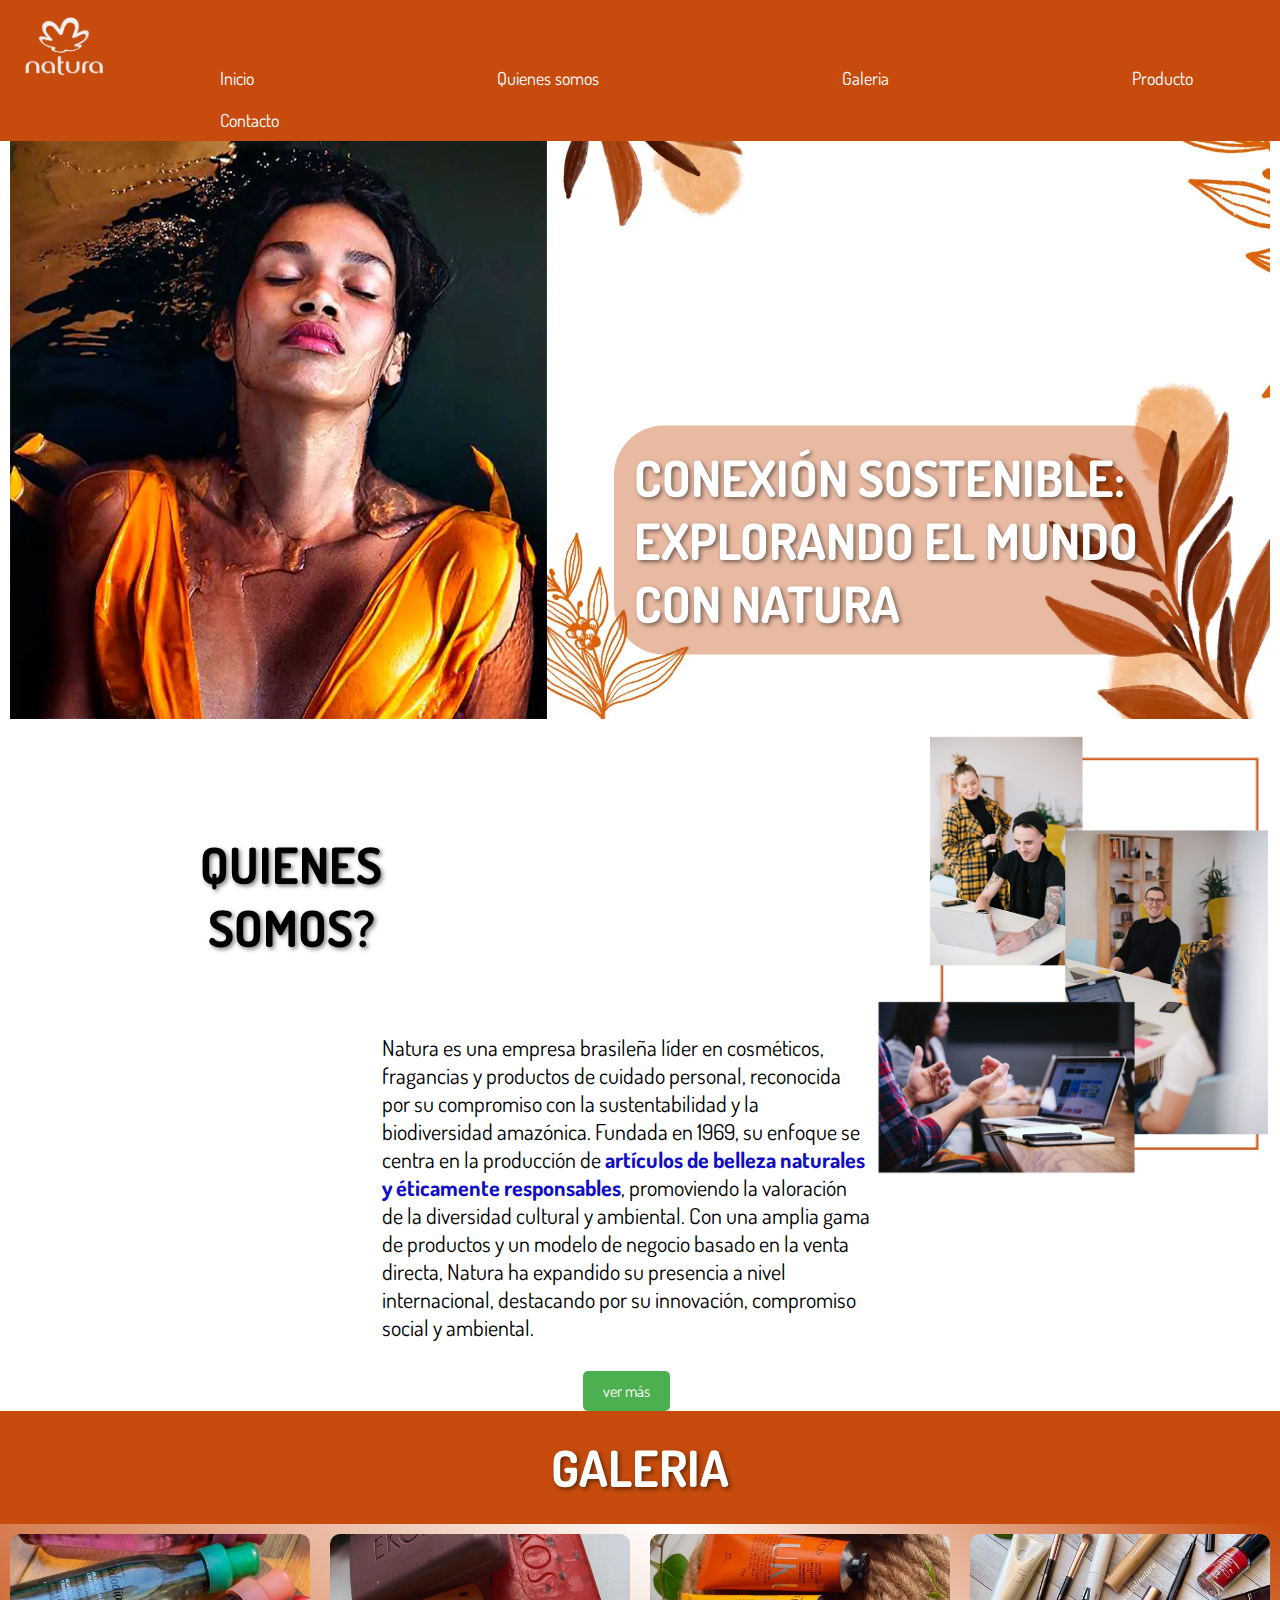
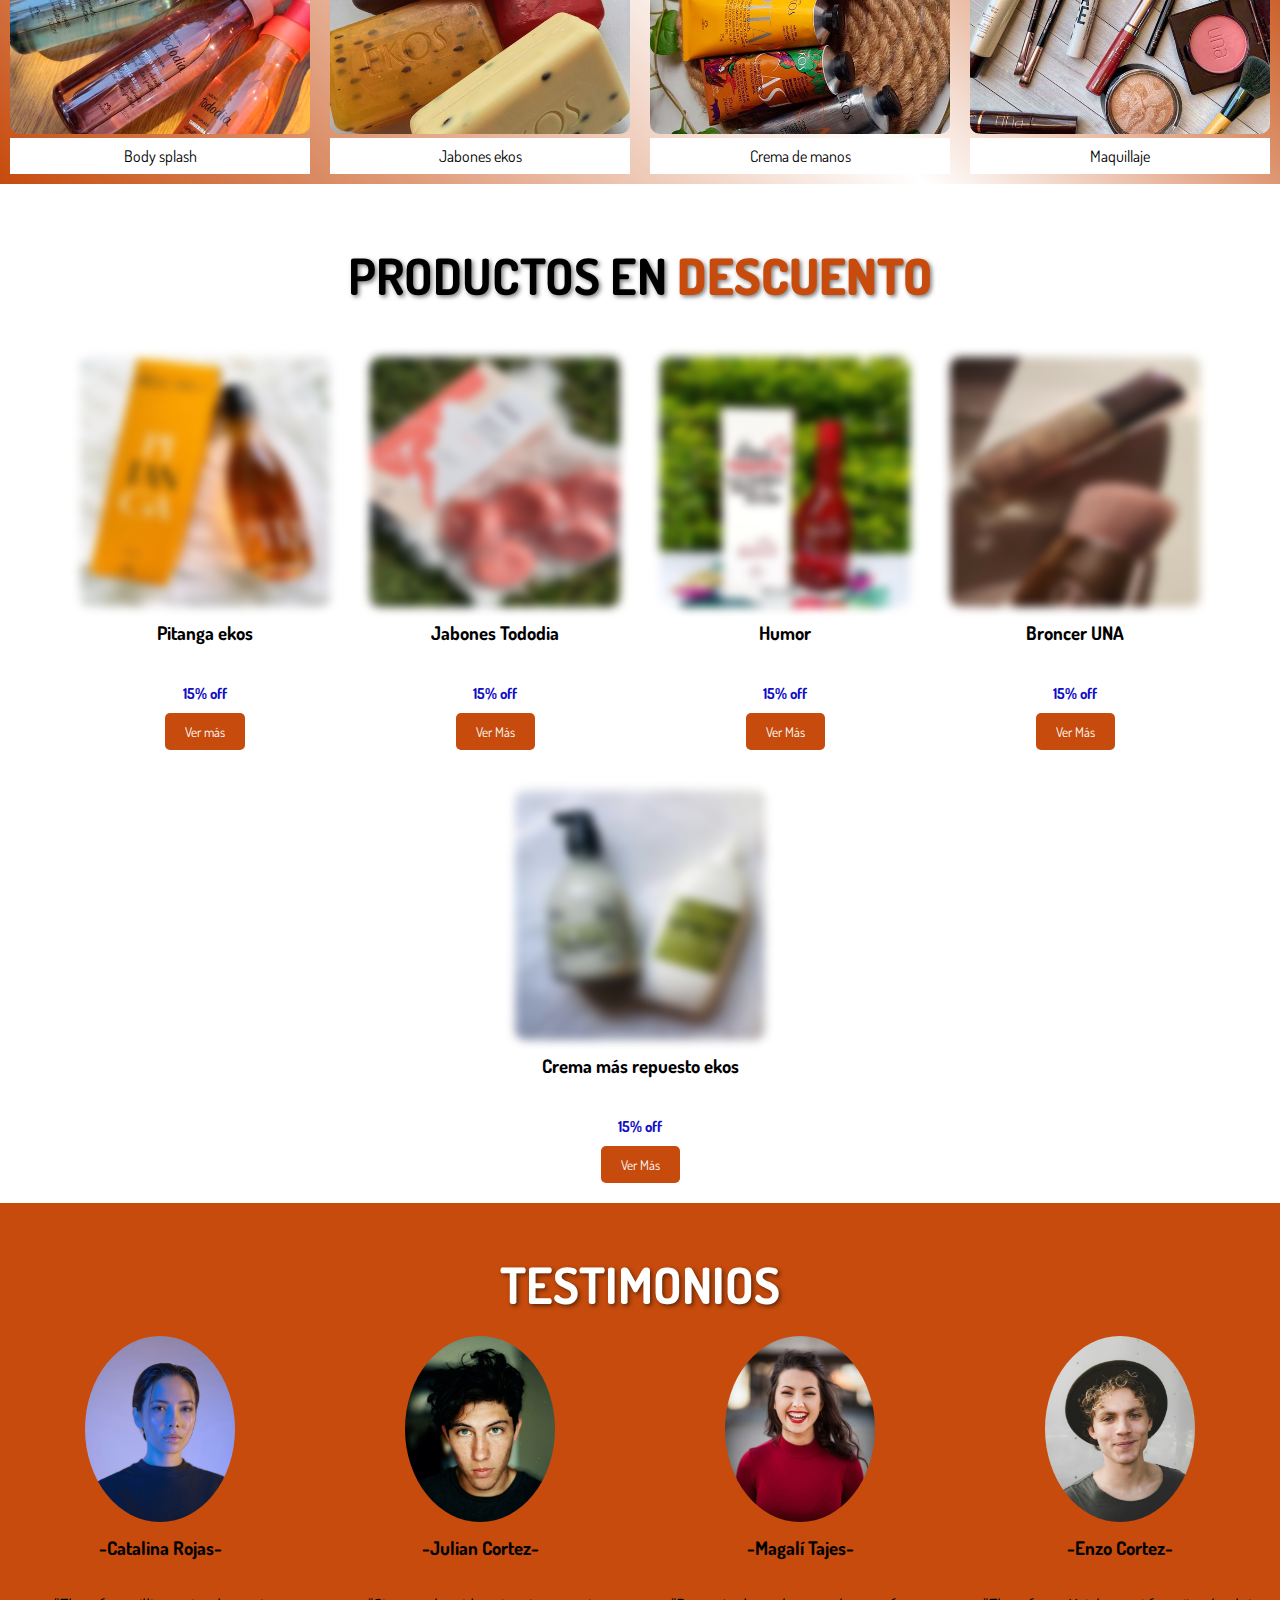
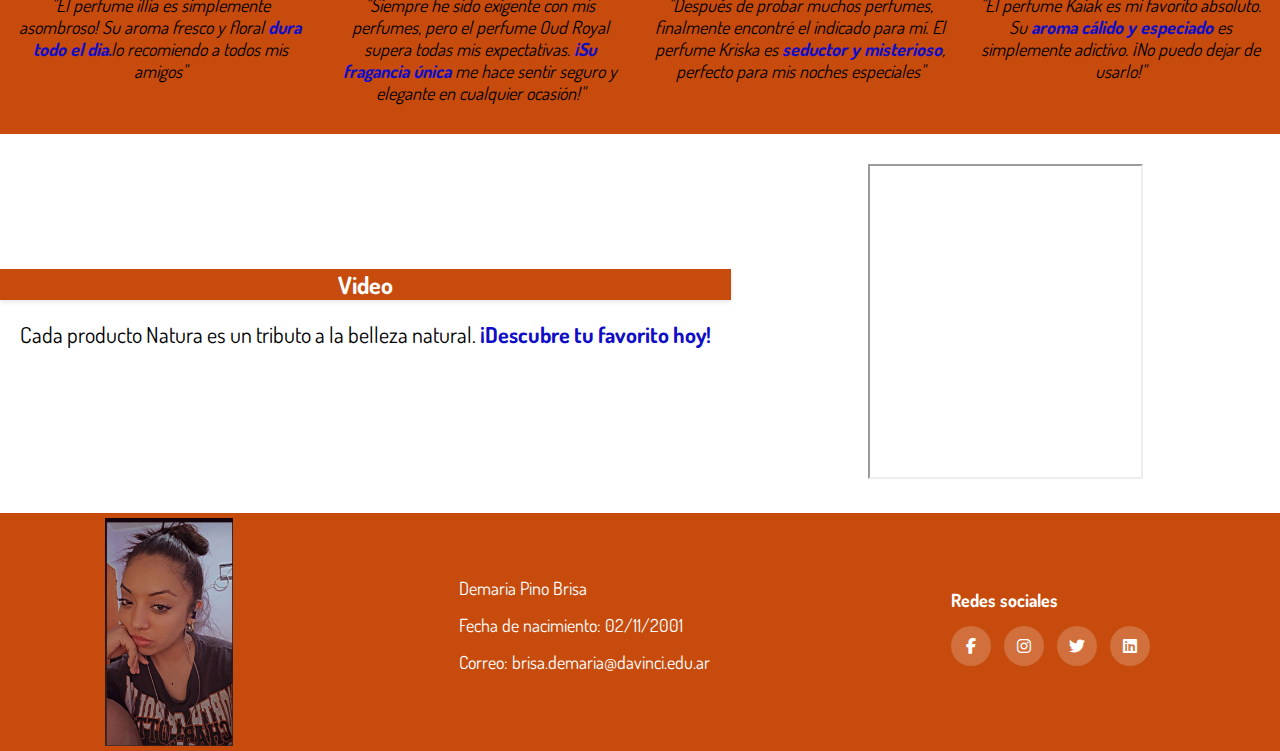
<file: index.html>
<!DOCTYPE html>
<html lang="es">

<head>
    <meta charset="UTF-8">
    <meta name="viewport" content="width=device-width, initial-scale=1.0">
    <link rel="stylesheet" href="https://cdnjs.cloudflare.com/ajax/libs/font-awesome/6.5.1/css/all.min.css">
    <link rel="stylesheet" href="css/style.css">
    <link rel="icon" href="img/favicon.png" type="image/x-icon">
    <title>Parcial 2</title>

</head>

<body>
    <div class="barra-navegacion">
        <div class="navbar">
            <img src="img/logo1.webp" alt="logo natura" class="logo">
            <nav>
                <ul>
                    <li><a href="index.html" target="_self">Inicio</a></li>
                    <li><a href="conocenos.html" target="_self">Quienes somos</a></li>
                    <li><a href="galeria.html" target="_self">Galeria</a></li>
                    <li><a href="productos.html" target="_self">Producto</a></li>
                    <li><a href="contactanos.html" target="_self">Contacto</a></li>
                </ul>
            </nav>
        </div>
    </div>

    <!--BANNER-->
    <header>
        <h1>conexión sostenible: explorando el mundo con natura</h1>
        <img src="img/banner.webp" alt="imagen de portada">
    </header>
    <main>
        <section class="conocenos">
            <div class="contenedor1">
                <h2 class="titulo-uno">quienes somos?</h2>
                <div class="boton2">
                    <p>Natura es una empresa brasileña líder en cosméticos, fragancias y productos de cuidado personal,
                        reconocida por su compromiso con la sustentabilidad y la biodiversidad amazónica. Fundada en
                        1969,
                        su enfoque se centra en la producción de <strong> artículos de belleza naturales y éticamente
                            responsables</strong>,
                        promoviendo la valoración de la diversidad cultural y ambiental. Con una amplia gama de
                        productos y
                        un modelo de negocio basado en la venta directa, Natura ha expandido su presencia a nivel
                        internacional, destacando por su innovación, compromiso social y ambiental.</p>
                    <a href="#" class="nosotros">ver más</a>
                </div>

                <img src="img/nosotros.jpg" alt="imagen del equipo de trabajo">
            </div>
        </section>
        <section>
            <h2 class="titulo-dos">galeria</h2>
            <div class="gallery">
                <div class="gallery-item">
                    <img src="img/bodysplash.jpg" alt="Imagen de body splash">
                    <div class="descripcion">Body splash</div>
                </div>
                <div class="gallery-item">
                    <img src="img/jabonesekos.jpg" alt="Imagen de jabones de natura">
                    <div class="descripcion">Jabones ekos</div>
                </div>
                <div class="gallery-item">
                    <img src="img/cremamanos.jpg" alt="Imagen de crema de manos natura">
                    <div class="descripcion">Crema de manos</div>
                </div>
                <div class="gallery-item">
                    <img src="img/maquillaje.jpg" alt="Imagen de maquillaje natura">
                    <div class="descripcion">Maquillaje</div>
                </div>
            </div>
        </section>
        <h2 class="titulo-tres">Productos en <strong> Descuento </strong></h2>
        <section class="perfume-section">
            <div class="perfume-item">
                <img src="img/descuento.jpg" alt="Perfume pitanga">
                <h3>Pitanga ekos</h3>
                <p> <strong>15% off</strong> </p>
                <button>Ver más</button>
            </div>
            <div class="perfume-item">
                <img src="img/descuento2.jpg" alt="kit de jabones tododia">
                <h3>Jabones Tododia</h3>
                <p> <strong>15% off</strong> </p>
                <button>Ver Más</button>
            </div>
            <div class="perfume-item">
                <img src="img/descuento3.jpg" alt="perfume humor mujer">
                <h3>Humor</h3>
                <p> <strong>15% off</strong> </p>
                <button>Ver Más</button>
            </div>
            <div class="perfume-item">
                <img src="img/descuento4.jpg" alt="maquillaje natura">
                <h3>Broncer UNA</h3>
                <p> <strong>15% off</strong> </p>
                <button>Ver Más</button>
            </div>
            <div class="perfume-item">
                <img src="img/descuento5.jpg" alt="crema de respuesto">
                <h3>Crema más repuesto ekos</h3>
                <p> <strong>15% off</strong> </p>
                <button>Ver Más</button>
            </div>
        </section>
        <section>
            <h2 class="titulo-cuatro">Testimonios</h2>
            <div class="testimonials-section">
                <div class="testimonial">
                    <img src="img/personaa1.webp" alt="Cliente 1">
                    <h3>-Catalina Rojas-</h3>
                    <p>"El perfume illia es simplemente asombroso! Su aroma fresco y floral <strong>dura todo el
                            dia.</strong>lo recomiendo a todos mis amigos"</p>
                </div>
                <div class="testimonial">
                    <img src="img/personaa2.webp" alt="Cliente 2">
                    <h3>-Julian Cortez-</h3>
                    <p>"Siempre he sido exigente con mis perfumes, pero el perfume Oud Royal supera todas mis
                        expectativas.
                        <strong>¡Su fragancia única</strong> me hace sentir seguro y elegante en cualquier ocasión!"
                    </p>
                </div>
                <div class="testimonial">
                    <img src="img/personaa3.webp" alt="Cliente 2">
                    <h3>-Magalí Tajes-</h3>
                    <p>"Después de probar muchos perfumes, finalmente encontré el indicado para mí. El perfume Kriska es
                        <strong>seductor y misterioso</strong>, perfecto para mis noches especiales"
                    </p>
                </div>
                <div class="testimonial">
                    <img src="img/personaa4.webp" alt="Cliente 2">
                    <h3>-Enzo Cortez-</h3>
                    <p>"El perfume Kaiak es mi favorito absoluto. Su <strong>aroma cálido y especiado</strong> es
                        simplemente adictivo. ¡No puedo dejar de usarlo!"</p>
                </div>
            </div>
        </section>
        <section>
            <div class="container3">
                <div class="texto">
                    <h2>Video</h2>
                    <p>
                        Cada producto Natura es un tributo a la belleza natural. <strong>¡Descubre tu favorito
                            hoy!</strong>
                    </p>
                </div>
                <div class="image">
                    <iframe width="560" height="315" src="https://www.youtube.com/embed/9f7Usujg6ms?si=iVZxcd5g3Tii8jUe"
                        title="YouTube video player"
                        allow="accelerometer; autoplay; clipboard-write; encrypted-media; gyroscope; picture-in-picture; web-share"
                        referrerpolicy="strict-origin-when-cross-origin" allowfullscreen></iframe>
                </div>
            </div>
        </section>
    </main>
    <footer class="footer">
        <div class="container2">
            <div class="footer-row">
                <img class="perfil" src="img/yo1.jpeg" alt="foto propia">
                <div class="footer-links">
                    <ul>
                        <li><a href="#">Demaria Pino Brisa</a></li>
                        <li><a href="#">Fecha de nacimiento: 02/11/2001</a></li>
                        <li><a href="#">Correo: brisa.demaria@davinci.edu.ar</a></li>
                    </ul>
                </div>

                <div class="footer-links">
                    <h3>Redes sociales</h3>
                    <div class="redes-sociales">
                        <a href="#"><i class="fab fa-facebook-f"></i></a>
                        <a href="#"><i class="fab fa-instagram"></i></a>
                        <a href="#"><i class="fab fa-twitter"></i></a>
                        <a href="#"><i class="fab fa-linkedin"></i></a>
                    </div>
                </div>
            </div>
        </div>
    </footer>
</body>

</html>
</file>
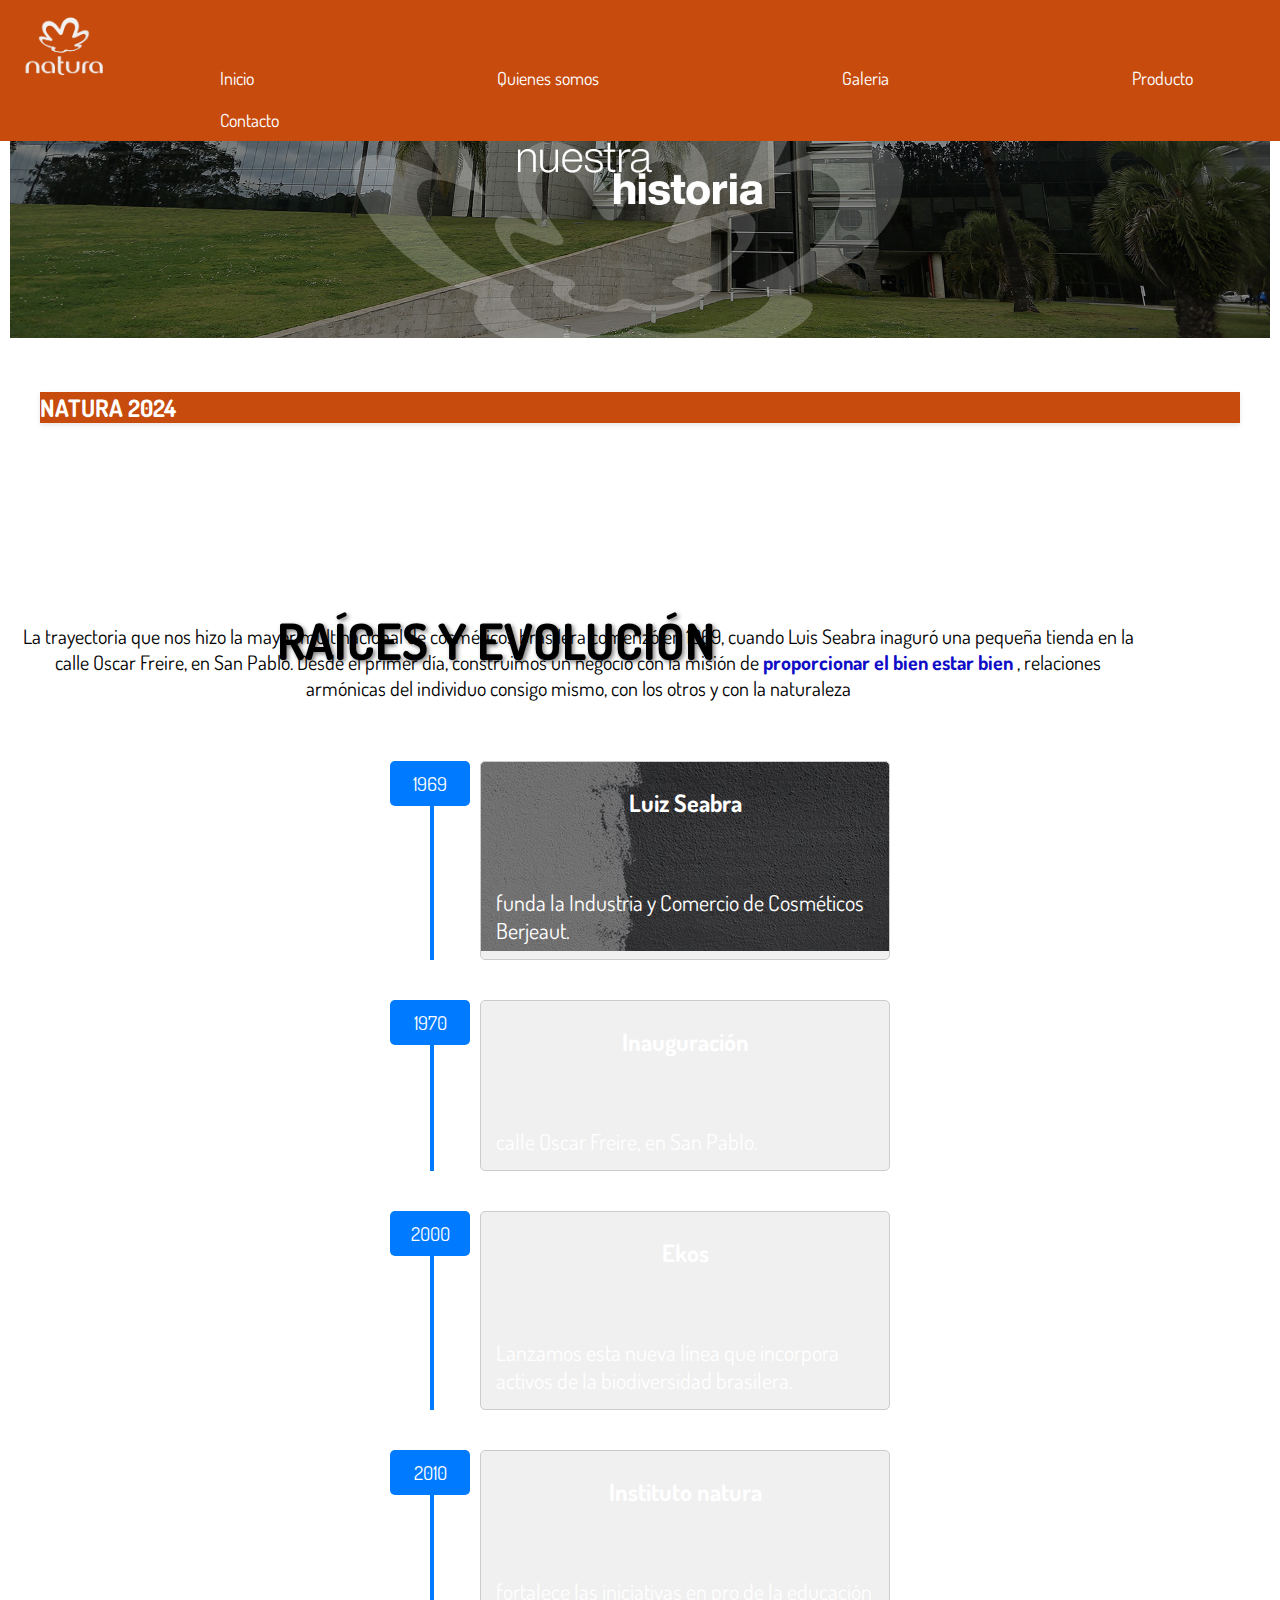
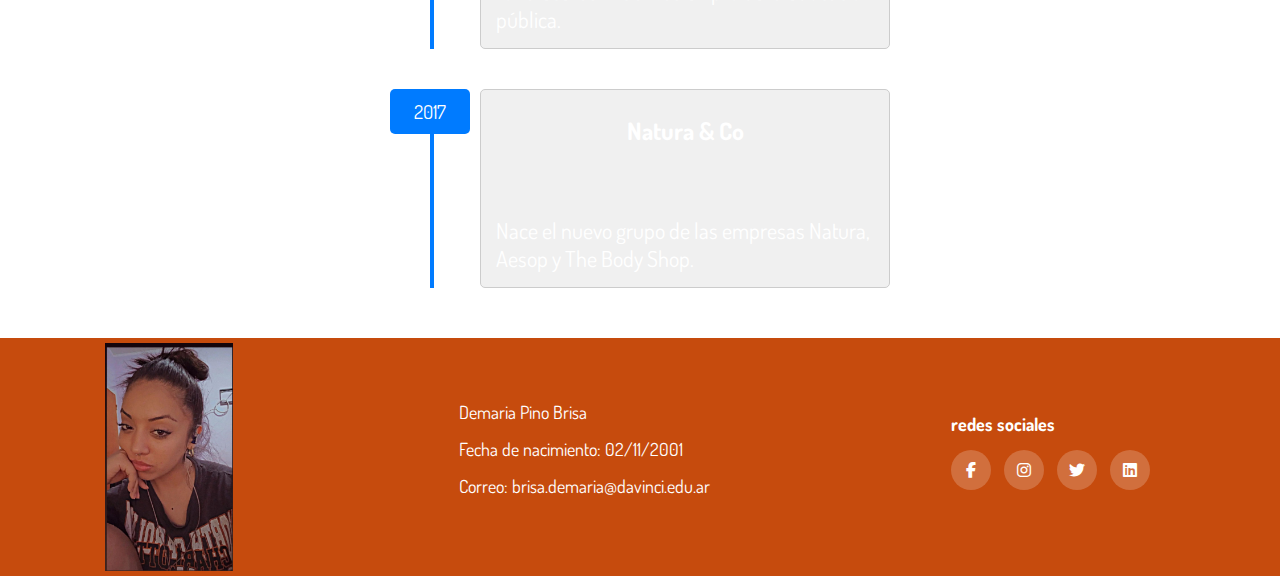
<file: conocenos.html>
<!DOCTYPE html>
<html lang="es">

<head>
    <meta charset="UTF-8">
    <meta name="viewport" content="width=device-width, initial-scale=1.0">
    <link rel="stylesheet" href="https://cdnjs.cloudflare.com/ajax/libs/font-awesome/6.5.1/css/all.min.css">
    <link rel="stylesheet" href="css/style.css">
    <link rel="icon" href="img/favicon.png" type="image/x-icon">
    <title>Parcial 2</title>
</head>

<body>
    <div class="barra-navegacion">
        <div class="navbar">
            <img src="img/logo1.webp" alt="logo natura" class="logo">
            <nav>
                <ul>
                    <li><a href="index.html" target="_self">Inicio</a></li>
                    <li><a href="conocenos.html" target="_self">Quienes somos</a></li>
                    <li><a href="galeria.html" target="_self">Galeria</a></li>
                    <li><a href="productos.html" target="_self">Producto</a></li>
                    <li><a href="contactanos.html" target="_self">Contacto</a></li>
                </ul>
            </nav>
        </div>
    </div>

    <!--BANNER-->
    <header>
        <img src="img/historia.png" alt="fondo de banner">
        <h1 class="historiaTitle">Raíces y Evolución</h1>
    </header>

    <main>
        <section class="parte-uno">
            <h2>natura 2024</h2>
            <p> La trayectoria que nos hizo la mayor multinacional de cosméticos brasilera comenzó en 1969, cuando Luis
                Seabra inaguró una pequeña tienda en la calle Oscar Freire, en San Pablo. Desde el primer día,
                construimos un negocio con la misión de <strong> proporcionar el bien estar bien </strong>, relaciones
                armónicas del
                individuo consigo mismo, con los otros y con la naturaleza </p>
        </section>

        <div class="timeline">
            <div class="entry">
                <div class="date">1969</div>
                <div class="content">
                    <h2>Luiz Seabra</h2>
                    <p>funda la Industria y Comercio de Cosméticos Berjeaut.</p>
                </div>
            </div>
            <div class="entry">
                <div class="date">1970</div>
                <div class="content">
                    <h2>Inauguración</h2>
                    <p>calle Oscar Freire, en San Pablo.</p>
                </div>
            </div>
            <div class="entry">
                <div class="date">2000</div>
                <div class="content">
                    <h2>Ekos</h2>
                    <p>Lanzamos esta nueva línea que incorpora activos de la biodiversidad brasilera.</p>
                </div>
            </div>
            <div class="entry">
                <div class="date">2010</div>
                <div class="content">
                    <h2>Instituto natura</h2>
                    <p>fortalece las iniciativas en pro de la educación pública.</p>
                </div>
            </div>
            <div class="entry">
                <div class="date">2017</div>
                <div class="content">
                    <h2>Natura & Co</h2>
                    <p>Nace el nuevo grupo de las empresas Natura, Aesop y The Body Shop.</p>
                </div>
            </div>
        </div>

        <footer class="footer">
            <div class="container2">
                <div class="footer-row">
                    <img class="perfil" src="img/yo1.jpeg" alt="foto propia">
                    <div class="footer-links">
                        <ul>
                            <li><a href="#">Demaria Pino Brisa</a></li>
                            <li><a href="#">Fecha de nacimiento: 02/11/2001</a></li>
                            <li><a href="#">Correo: brisa.demaria@davinci.edu.ar</a></li>
                        </ul>
                    </div>

                    <div class="footer-links">
                        <h3>redes sociales</h3>
                        <div class="redes-sociales">
                            <a href="#"><i class="fab fa-facebook-f"></i></a>
                            <a href="#"><i class="fab fa-instagram"></i></a>
                            <a href="#"><i class="fab fa-twitter"></i></a>
                            <a href="#"><i class="fab fa-linkedin"></i></a>
                        </div>
                    </div>
                </div>
            </div>
        </footer>


    </main>
</body>
</html>
</file>
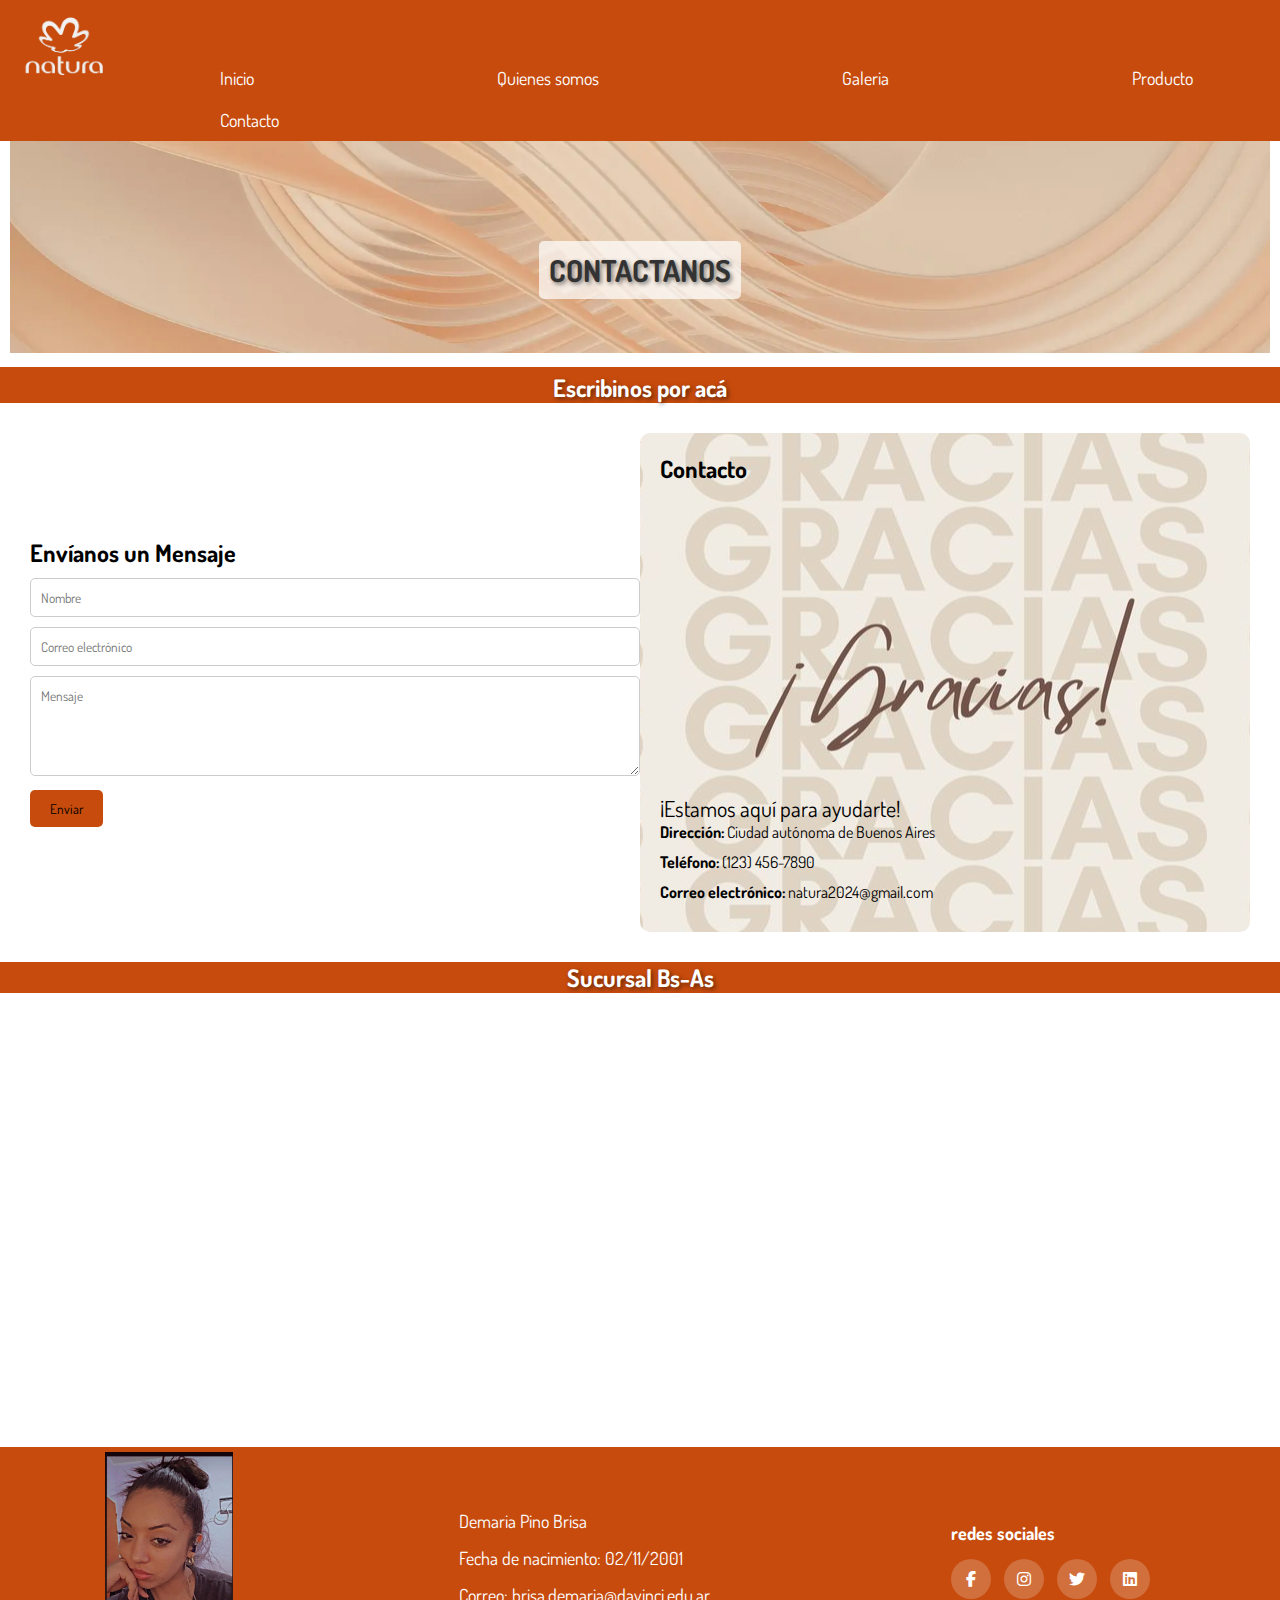
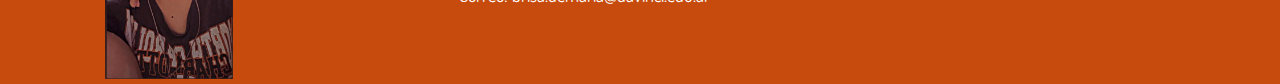
<file: contactanos.html>
<!DOCTYPE html>
<html lang="es">

<head>
    <meta charset="UTF-8">
    <meta name="viewport" content="width=device-width, initial-scale=1.0">
    <link rel="stylesheet" href="https://cdnjs.cloudflare.com/ajax/libs/font-awesome/6.5.1/css/all.min.css">
    <link rel="stylesheet" href="css/style.css">
    <link rel="icon" href="img/favicon.png" type="image/x-icon">
    <title>Parcial 2</title>
</head>

<body>
    <div class="barra-navegacion">
        <div class="navbar">
            <img src="img/logo1.webp" alt="logo natura" class="logo">
            <nav>
                <ul>
                    <li><a href="index.html" target="_self">Inicio</a></li>
                    <li><a href="conocenos.html" target="_self">Quienes somos</a></li>
                    <li><a href="galeria.html" target="_self">Galeria</a></li>
                    <li><a href="productos.html" target="_self">Producto</a></li>
                    <li><a href="contactanos.html" target="_self">Contacto</a></li>
                </ul>
            </nav>
        </div>
    </div>

    <!--BANNER-->
    <header>
        <img src="img/contactoo.webp" alt="">
        <h1 class="contactoTitulo">contactanos</h1>
        <span class="linea"></span>
    </header>

    <main>
        <h2 class="contacto-uno">Escribinos por acá</h2>

        <section class="contact-section">
            <div class="contact-form">
                <h2>Envíanos un Mensaje</h2>
                <form action="#" method="post">
                    <input type="text" name="name" placeholder="Nombre" required>
                    <input type="email" name="email" placeholder="Correo electrónico" required>
                    <textarea name="message" placeholder="Mensaje" required></textarea>
                    <button type="submit">Enviar</button>
                </form>
            </div>

            <div class="contact-info">
                <h2>Contacto</h2>
                <p>¡Estamos aquí para ayudarte!</p>
                <ul>
                    <li><strong>Dirección:</strong> Ciudad autónoma de Buenos Aires</li>
                    <li><strong>Teléfono:</strong> (123) 456-7890</li>
                    <li><strong>Correo electrónico:</strong> natura2024@gmail.com</li>
                </ul>
            </div>

        </section>

        <section class="mapa">
            <h2 class="tituloContact">Sucursal Bs-As</h2>
            <iframe
                src="https://www.google.com/maps/embed?pb=!1m18!1m12!1m3!1d13137.653932685276!2d-58.4069294853608!3d-34.59370443389058!2m3!1f0!2f0!3f0!3m2!1i1024!2i768!4f13.1!3m3!1m2!1s0x95bccac7d6e2f771%3A0xeb4775519fa6296!2sCentro%2C%20C1013%20Cdad.%20Aut%C3%B3noma%20de%20Buenos%20Aires!5e0!3m2!1ses-419!2sar!4v1718036719291!5m2!1ses-419!2sar"
                width="600" height="450" style="border:0;" allowfullscreen="" loading="lazy"
                referrerpolicy="no-referrer-when-downgrade"></iframe>
        </section>
    </main>

    <footer class="footer">
        <div class="container2">
            <div class="footer-row">
                <img class="perfil" src="img/yo1.jpeg" alt="foto propia">
                <div class="footer-links">
                    <ul>
                        <li><a href="#">Demaria Pino Brisa</a></li>
                        <li><a href="#">Fecha de nacimiento: 02/11/2001</a></li>
                        <li><a href="#">Correo: brisa.demaria@davinci.edu.ar</a></li>
                    </ul>
                </div>

                <div class="footer-links">
                    <h3>redes sociales</h3>
                    <div class="redes-sociales">
                        <a href="#"><i class="fab fa-facebook-f"></i></a>
                        <a href="#"><i class="fab fa-instagram"></i></a>
                        <a href="#"><i class="fab fa-twitter"></i></a>
                        <a href="#"><i class="fab fa-linkedin"></i></a>
                    </div>
                </div>
            </div>
        </div>
    </footer>


</body>

</html>
</file>
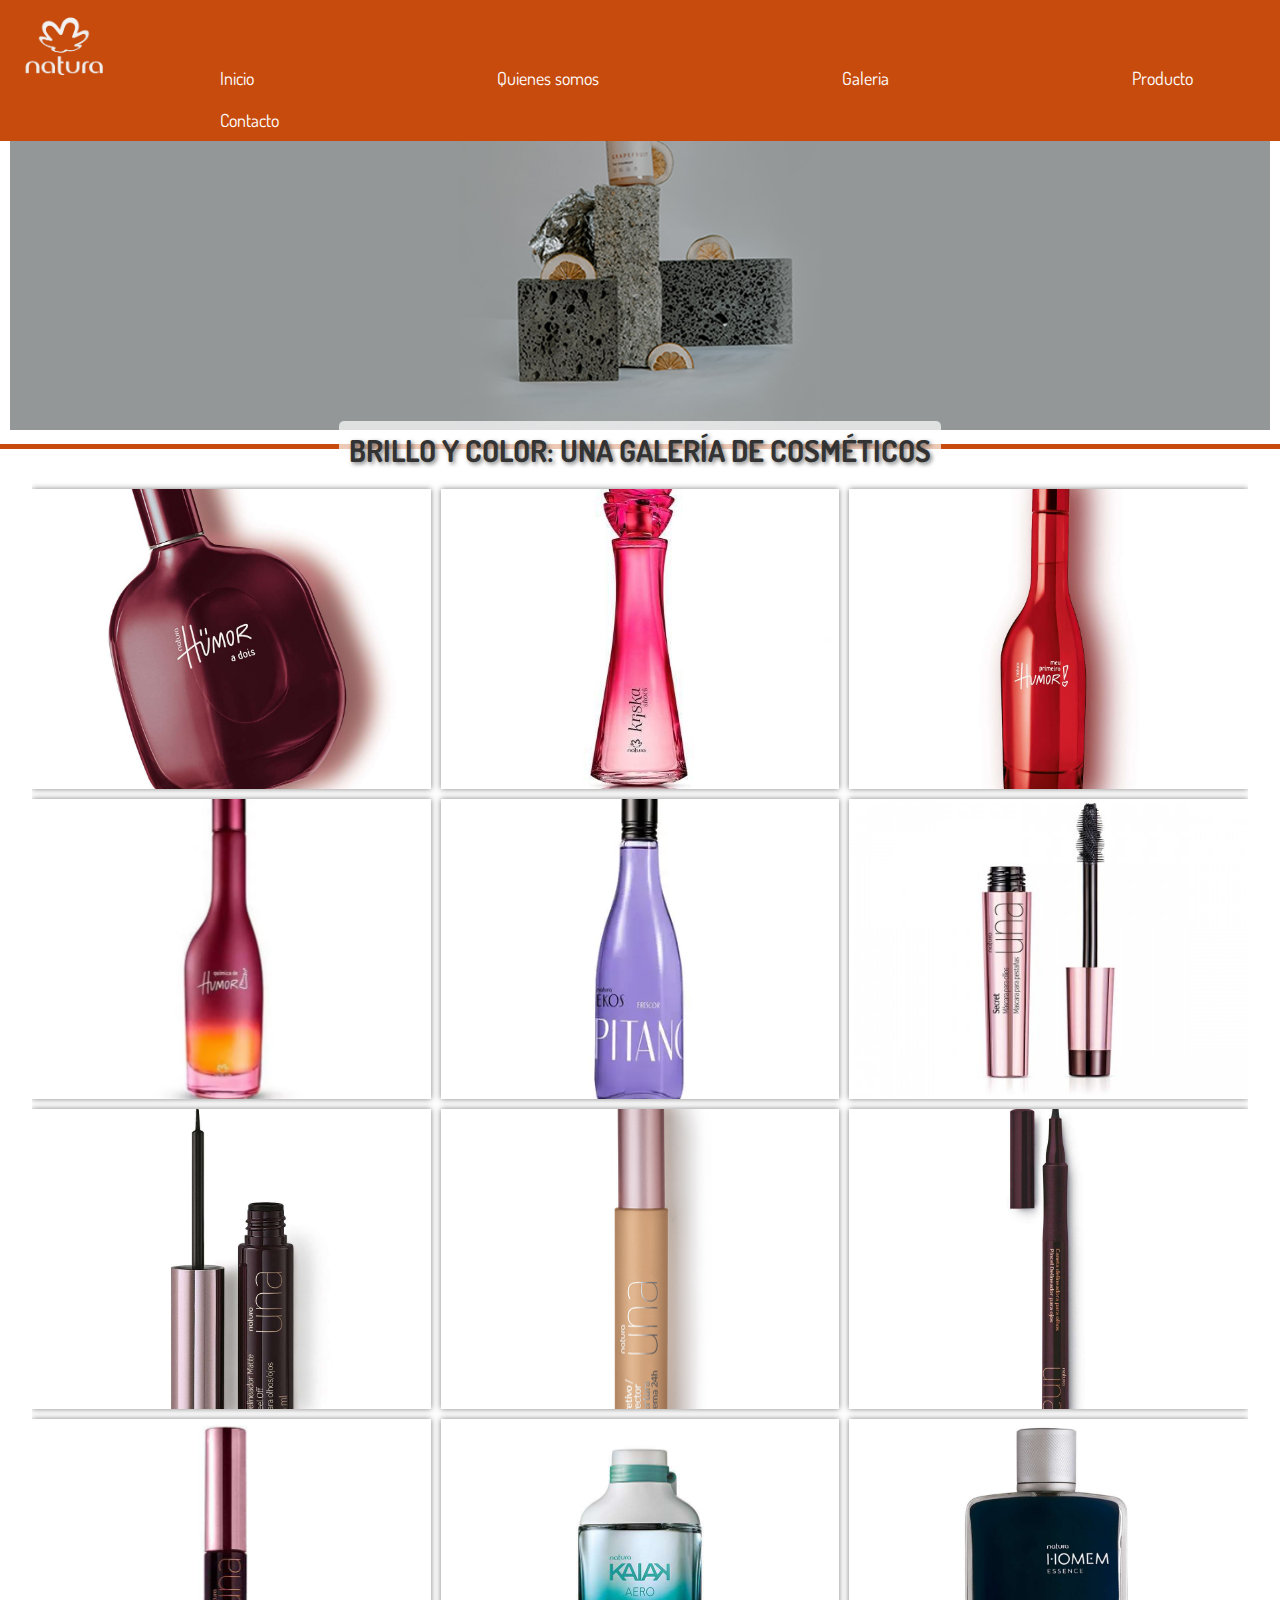
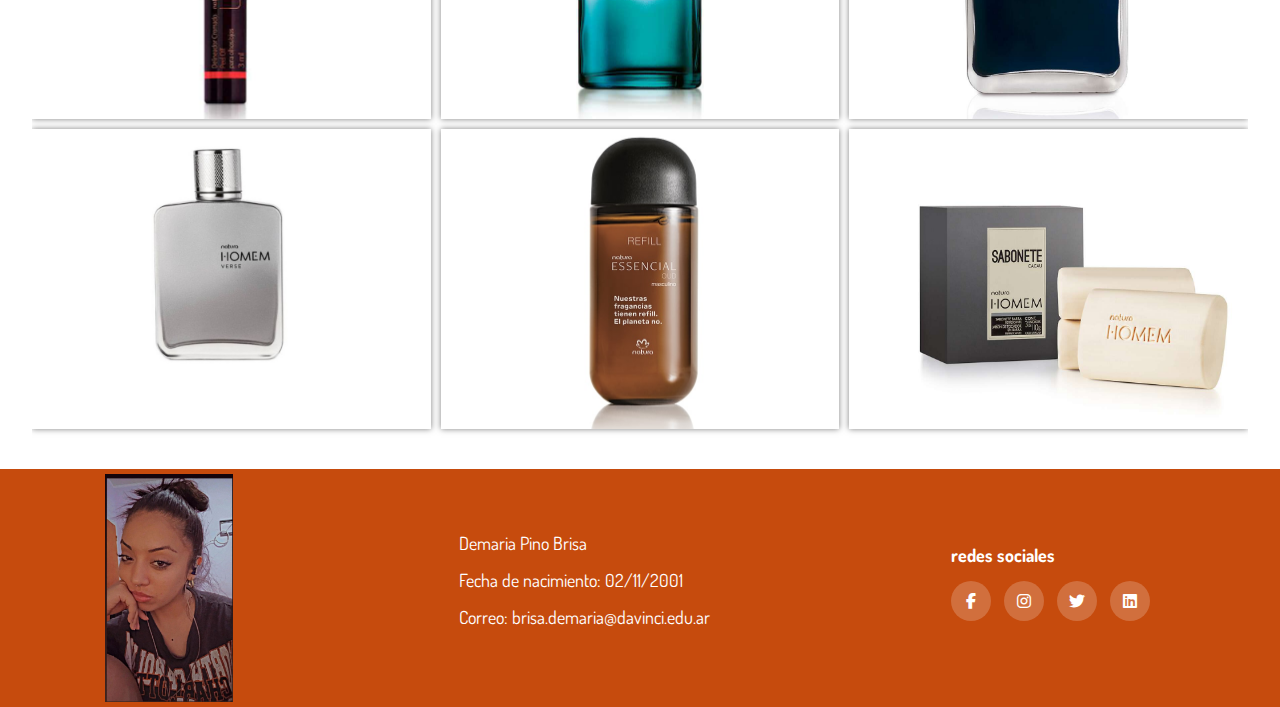
<file: galeria.html>
<!DOCTYPE html>
<html lang="es">

<head>
    <meta charset="UTF-8">
    <meta name="viewport" content="width=device-width, initial-scale=1.0">
    <link rel="stylesheet" href="https://cdnjs.cloudflare.com/ajax/libs/font-awesome/6.5.1/css/all.min.css">
    <link rel="stylesheet" href="css/style.css">
    <link rel="icon" href="img/favicon.png" type="image/x-icon">
    <title>Parcial 2</title>
</head>

<body>
    <div class="barra-navegacion">
        <div class="navbar">
            <img src="img/logo1.webp" alt="logo natura" class="logo">
            <nav>
                <ul>
                    <li><a href="index.html" target="_self">Inicio</a></li>
                    <li><a href="conocenos.html" target="_self">Quienes somos</a></li>
                    <li><a href="galeria.html" target="_self">Galeria</a></li>
                    <li><a href="productos.html" target="_self">Producto</a></li>
                    <li><a href="contactanos.html" target="_self">Contacto</a></li>
                </ul>
            </nav>
        </div>
    </div>

    <!--BANNER-->
    <header>
        <img src="img/portada.galeria.jpg" alt="imagen de portada">
        <h1 class="galeriaTitulo">Brillo y Color: Una Galería de Cosméticos</h1>
        <span class="linea"></span>
    </header>


    <main>
        <section class="galeria">
            <a href="#">
                <img src="img/perfume1.jpg" alt="perfume humor-mujer">
            </a>
            <a href="#">
                <img src="img/perfume2.jpg" alt="perfume kriska-mujer">
            </a>
            <a href="#">
                <img src="img/perfume3.jpg" alt="perfume humor-mujer2">
            </a>
            <a href="#">
                <img src="img/perfume4.avif" alt="perfume pintanga">
            </a>
            <a href="#">
                <img src="img/perfume5.webp" alt="perfume luna">
            </a>
            <a href="#">
                <img src="img/maquillaje2.jpg" alt="rimel UNA">
            </a>
            <a href="#">
                <img src="img/maquillaje3.jpg" alt="delineador UNA">
            </a>
            <a href="#">
                <img src="img/maquillaje4.jpg" alt="corrector de ojeras UNA">
            </a>
            <a href="#">
                <img src="img/maquillaje5.jpg" alt="delineador en fibra UNA">
            </a>
            <a href="#">
                <img src="img/maquillaje6.jpg" alt="lápiz labial UNA">
            </a>
            <a href="#">
                <img src="img/hombre1.jpg" alt="perfume Kaiak-hombre">
            </a>
            <a href="#">
                <img src="img/hombre2.jpg" alt="perfume homen-hombre">
            </a>
            <a href="#">
                <img src="img/hombre3.jpg" alt="perfume homen-hombre">
            </a>
            <a href="#">
                <img src="img/hombre4.jpg" alt="respuesto essencial-hombre">
            </a>
            <a href="#">
                <img src="img/hombre5.jpg" alt="jabon homen-hombre">
            </a>
        </section>
    </main>

    <footer class="footer">
        <div class="container2">
            <div class="footer-row">
                <img class="perfil" src="img/yo1.jpeg" alt="foto propia">
                <div class="footer-links">
                    <ul>
                        <li><a href="#">Demaria Pino Brisa</a></li>
                        <li><a href="#">Fecha de nacimiento: 02/11/2001</a></li>
                        <li><a href="#">Correo: brisa.demaria@davinci.edu.ar</a></li>
                    </ul>
                </div>

                <div class="footer-links">
                    <h3>redes sociales</h3>
                    <div class="redes-sociales">
                        <a href="#"><i class="fab fa-facebook-f"></i></a>
                        <a href="#"><i class="fab fa-instagram"></i></a>
                        <a href="#"><i class="fab fa-twitter"></i></a>
                        <a href="#"><i class="fab fa-linkedin"></i></a>
                    </div>
                </div>
            </div>
        </div>
    </footer>

</body>

</html>
</file>
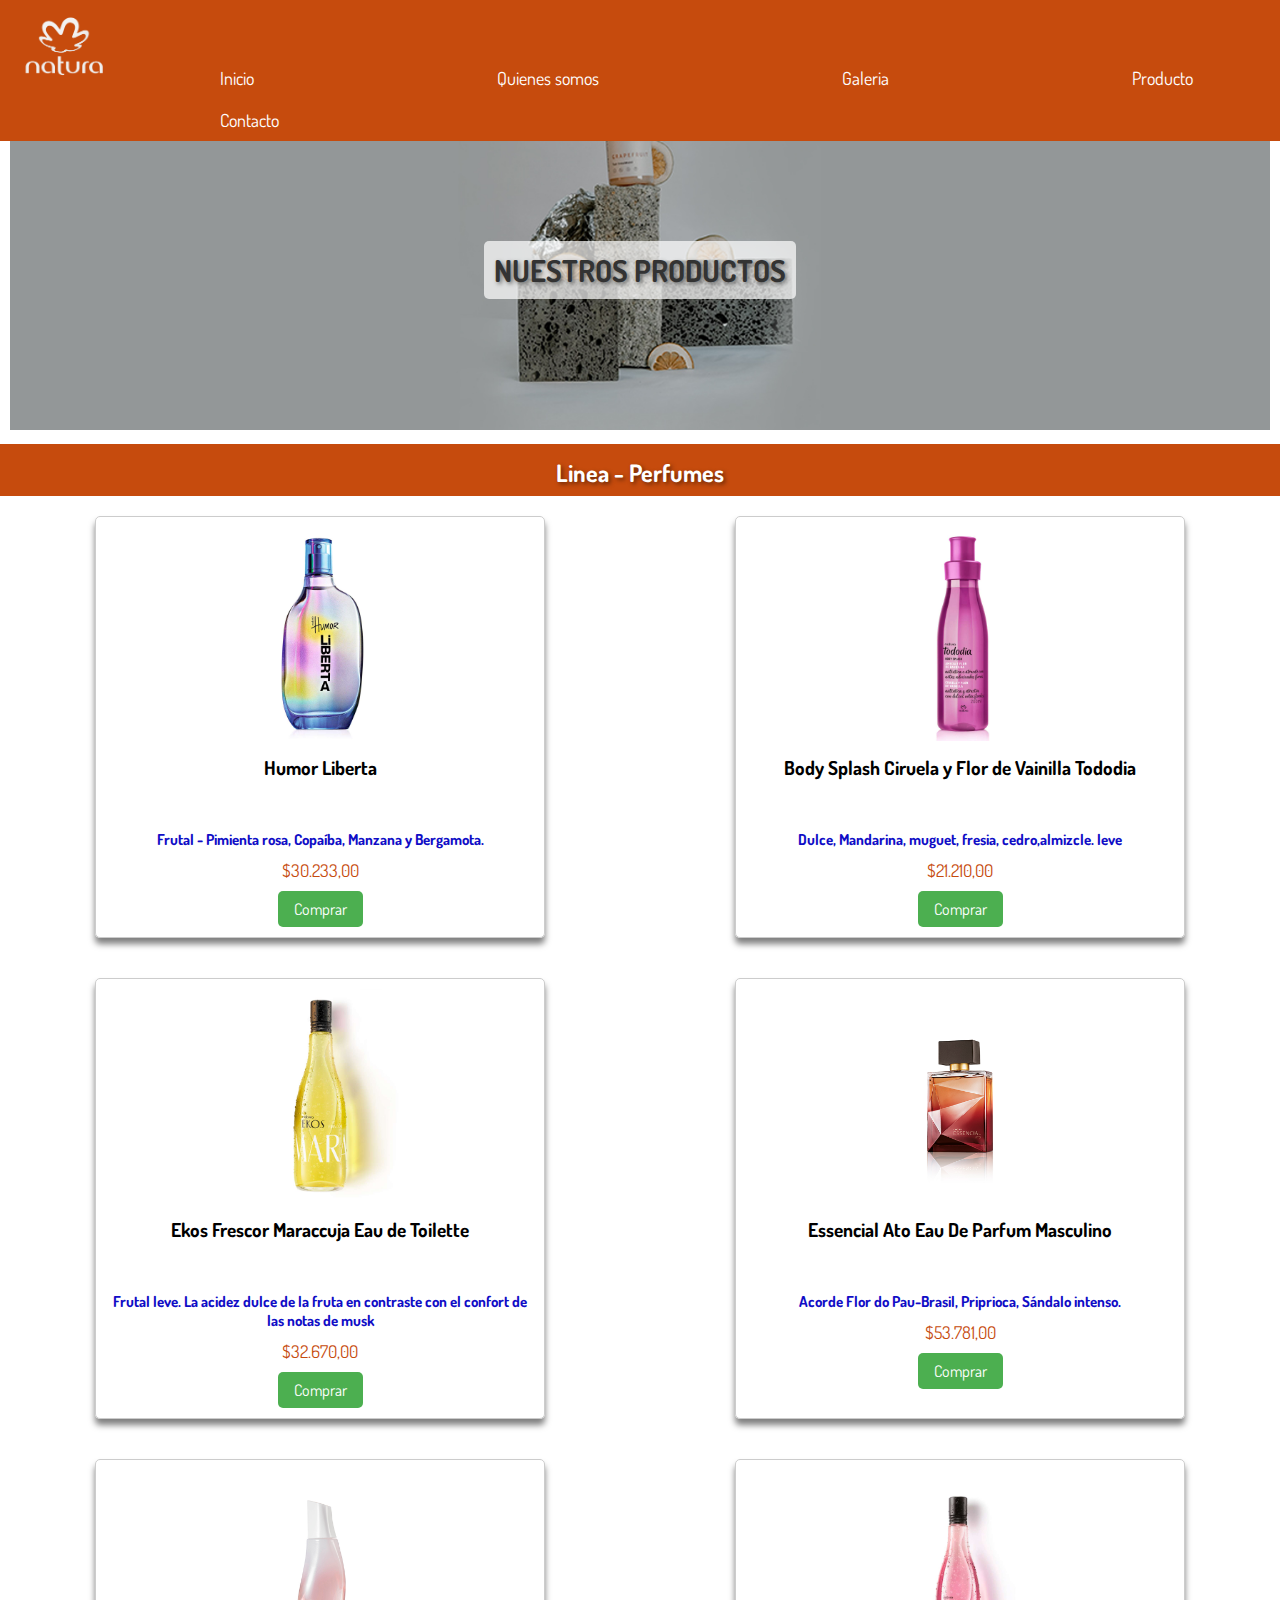
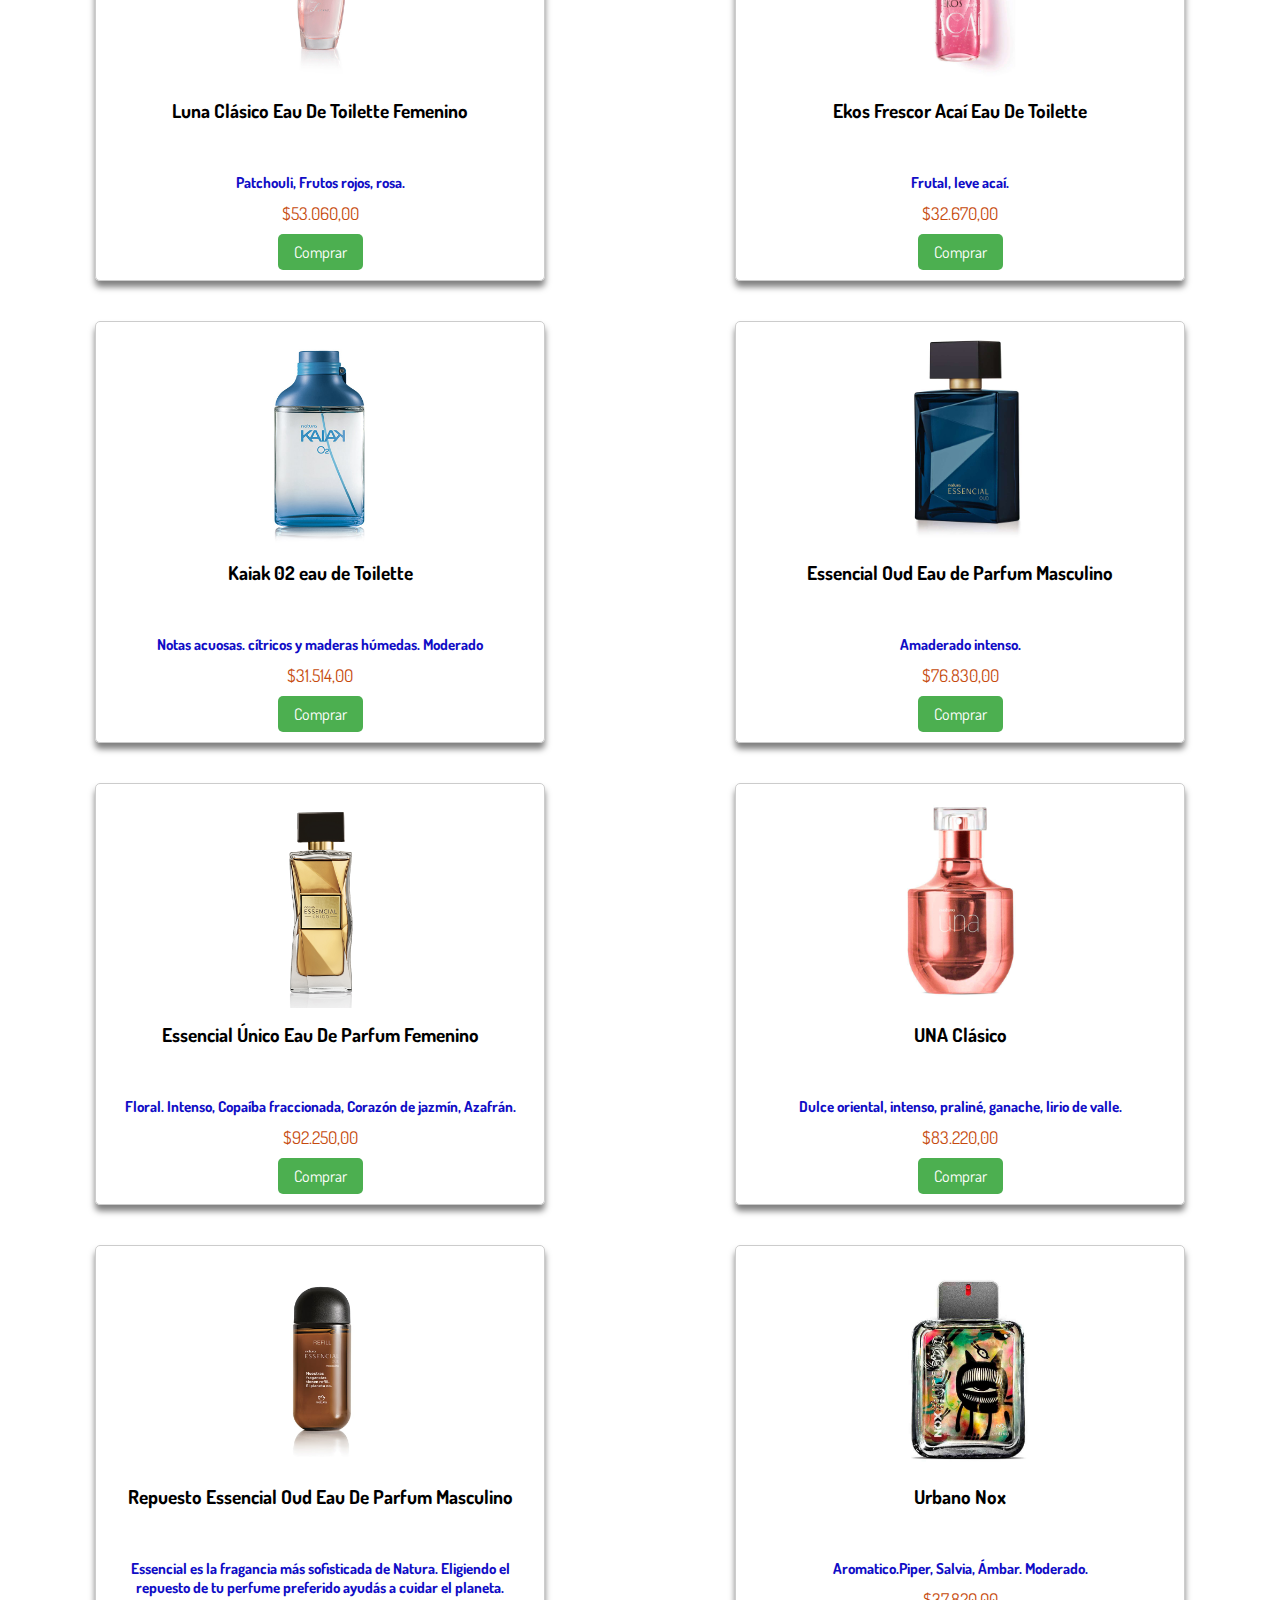
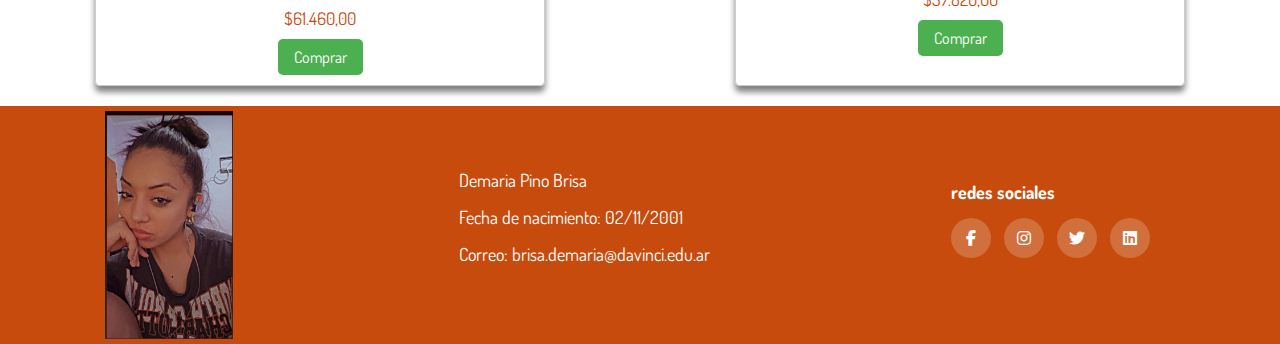
<file: productos.html>
<!DOCTYPE html>
<html lang="en">

<head>
    <meta charset="UTF-8">
    <meta name="viewport" content="width=device-width, initial-scale=1.0">
    <link rel="stylesheet" href="https://cdnjs.cloudflare.com/ajax/libs/font-awesome/6.5.1/css/all.min.css">
    <link rel="stylesheet" href="css/style.css">
    <link rel="icon" href="img/favicon.png" type="image/x-icon">
    <title>Parcial 2</title>
</head>

<body>
    <div class="barra-navegacion">
        <div class="navbar">
            <img src="img/logo1.webp" alt="logo natura" class="logo">
            <nav>
                <ul>
                    <li><a href="index.html" target="_self">Inicio</a></li>
                    <li><a href="conocenos.html" target="_self">Quienes somos</a></li>
                    <li><a href="galeria.html" target="_self">Galeria</a></li>
                    <li><a href="productos.html" target="_self">Producto</a></li>
                    <li><a href="contactanos.html" target="_self">Contacto</a></li>
                </ul>
            </nav>
        </div>
    </div>

    <!--BANNER-->
    <header>
        <img src="img/portada.galeria.jpg" alt="imagen de portada">
        <h1 class="productosTitulo">Nuestros productos</h1>
        <span class="linea"></span>
    </header>

    <main>
        <section>
            <h2 class="linea-perfume">Linea - Perfumes</h2>

            <div class="productos">
                <div class="producto">
                    <img src="img/productos1.jpg" alt="perfume humor libreta-mujer">
                    <h2>Humor Liberta</h2>
                    <p> <strong> Frutal - Pimienta rosa, Copaíba, Manzana y Bergamota. </strong></p>
                    <span>$30.233,00</span>
                    <button class="boton-compra">Comprar</button>
                </div>
                <div class="producto">
                    <img src="img/productos2.jpg" alt="body splash tododia-mujer">
                    <h2>Body Splash Ciruela y Flor de Vainilla Tododia</h2>
                    <p> <strong> Dulce, Mandarina, muguet, fresia, cedro,almizcle. leve </strong> </p>
                    <span>$21.210,00</span>
                    <button class="boton-compra">Comprar</button>
                </div>
                <div class="producto">
                    <img src="img/productos3.jpg" alt="perfume ekos-mujer">
                    <h2>Ekos Frescor Maraccuja Eau de Toilette</h2>
                    <p> <strong> Frutal leve. La acidez dulce de la fruta en contraste con el confort de las notas de
                            musk
                        </strong> </p>
                    <span>$32.670,00</span>
                    <button class="boton-compra">Comprar</button>
                </div>
                <div class="producto">
                    <img src="img/productos4.jpg" alt="perfume essencial ato-hombre">
                    <h2>Essencial Ato Eau De Parfum Masculino</h2>
                    <p> <strong> Acorde Flor do Pau-Brasil, Priprioca, Sándalo intenso. </strong> </p>
                    <span>$53.781,00</span>
                    <button class="boton-compra">Comprar</button>
                </div>
                <div class="producto">
                    <img src="img/productos5.jpg" alt="perfume luna-mujer">
                    <h2>Luna Clásico Eau De Toilette Femenino</h2>
                    <p> <strong> Patchouli, Frutos rojos, rosa.</strong> </p>
                    <span>$53.060,00</span>
                    <button class="boton-compra">Comprar</button>
                </div>
                <div class="producto">
                    <img src="img/productos6.jpg" alt="perfume ekos-mujer">
                    <h2>Ekos Frescor Acaí Eau De Toilette</h2>
                    <p> <strong> Frutal, leve acaí. </strong> </p>
                    <span>$32.670,00</span>
                    <button class="boton-compra">Comprar</button>
                </div>
                <div class="producto">
                    <img src="img/productos7.jpg" alt="perfume Kaiak-hombre">
                    <h2>Kaiak 02 eau de Toilette</h2>
                    <p> <strong> Notas acuosas. cítricos y maderas húmedas. Moderado </strong> </p>
                    <span>$31.514,00</span>
                    <button class="boton-compra">Comprar</button>
                </div>
                <div class="producto">
                    <img src="img/productos8.jpg" alt="perfume essencial-hombre">
                    <h2>Essencial Oud Eau de Parfum Masculino</h2>
                    <p> <strong> Amaderado intenso. </strong> </p>
                    <span>$76.830,00</span>
                    <button class="boton-compra">Comprar</button>
                </div>
                <div class="producto">
                    <img src="img/productos9.jpg" alt="perfume essencial-mujer">
                    <h2>Essencial Único Eau De Parfum Femenino</h2>
                    <p> <strong> Floral. Intenso, Copaíba fraccionada, Corazón de jazmín, Azafrán. </strong> </p>
                    <span>$92.250,00</span>
                    <button class="boton-compra">Comprar</button>
                </div>
                <div class="producto">
                    <img src="img/productos10.jpg" alt="perfume UNA clasico-mujer">
                    <h2>UNA Clásico</h2>
                    <p> <strong> Dulce oriental, intenso, praliné, ganache, lirio de valle. </strong> </p>
                    <span>$83.220,00</span>
                    <button class="boton-compra">Comprar</button>
                </div>
                <div class="producto">
                    <img src="img/productos11.jpg" alt="perfume de repuesto-hombre">
                    <h2>Repuesto Essencial Oud Eau De Parfum Masculino</h2>
                    <p> <strong> Essencial es la fragancia más sofisticada de Natura. Eligiendo el repuesto de tu
                            perfume
                            preferido ayudás a cuidar el planeta. </strong> </p>
                    <span>$61.460,00</span>
                    <button class="boton-compra">Comprar</button>
                </div>
                <div class="producto">
                    <img src="img/productos12.jpg" alt="perfume urbano-hombre">
                    <h2>Urbano Nox</h2>
                    <p> <strong> Aromatico.Piper, Salvia, Ámbar. Moderado. </strong> </p>
                    <span>$37.820,00</span>
                    <button class="boton-compra">Comprar</button>
                </div>

            </div>
        </section>
    </main>
    <footer class="footer">
        <div class="container2">
            <div class="footer-row">
                <img class="perfil" src="img/yo1.jpeg" alt="foto propia">
                <div class="footer-links">
                    <ul>
                        <li><a href="#">Demaria Pino Brisa</a></li>
                        <li><a href="#">Fecha de nacimiento: 02/11/2001</a></li>
                        <li><a href="#">Correo: brisa.demaria@davinci.edu.ar</a></li>
                    </ul>
                </div>

                <div class="footer-links">
                    <h3>redes sociales</h3>
                    <div class="redes-sociales">
                        <a href="#"><i class="fab fa-facebook-f"></i></a>
                        <a href="#"><i class="fab fa-instagram"></i></a>
                        <a href="#"><i class="fab fa-twitter"></i></a>
                        <a href="#"><i class="fab fa-linkedin"></i></a>
                    </div>
                </div>
            </div>
        </div>
    </footer>
</body>

</html>
</file>
<file: css/style.css>
@import url('https://fonts.googleapis.com/css2?family=Dosis:wght@200..800&family=Edu+AU+VIC+WA+NT+Hand:wght@400..700&display=swap');

:root {
    --bordo: #5a0609;
    --claro: #a62522;
    --naranja: #c64b0d;
    --amarillo: #ce9f05;
}


* {
    margin: 0;
    padding: 0;
    box-sizing: border-box;
    text-decoration: none;
    list-style: none;
    font-family: "Dosis", sans-serif;
}

/*-----------------------------------------MENU DE NAVEGACION---------------------------*/
.navbar {
    align-items: center;
    justify-content: space-between;
    background-color: var(--naranja);
    margin: auto;
    position: fixed;
    z-index: 999;
}

.logo {
    width: 10%;
    padding: 10px;
    margin-bottom: -40px;
    background-color: var(--naranja);
}

.navbar ul li {
    display: inline-block;
    margin: 10px;
    list-style: none;
}

.navbar ul li a {
    font-size: 18px;
    text-decoration: none;
    color: #ffff;
    margin-left: 200px;
    cursor: pointer;
    transition: .3s;
    padding: 10px;
}

.navbar ul li a:hover {
    color: var(--bordo);
    transition: .3s;
    border-bottom: 3px solid #ffff;
}

/*--------------------------------------------BANNER--------------------------------------*/
h1 {
    font-size: 50px;
    text-transform: uppercase;
    color: #ffff;
    background-color: #c64b0d62;
    border-radius: 50px;
    padding: 20px;
    margin-right: -180px;
    text-shadow: 2px 2px 4px rgba(0, 0, 0, 0.5);
    position: absolute;
    top: 60%;
    left: 70%;
    transform: translate(-50%, -50%);
}

header img {
    width: 100%;
    padding: 10px;
}

/*------------------------------------------------CONOCENOS---------------------------*/
.contenedor1 {
    display: flex;
}

.titulo-uno {
    font-size: 50px;
    margin-left: 200px;
    text-align: center;
    padding-top: 100px;
    text-shadow: 2px 2px 4px rgba(0, 0, 0, 0.5);
    text-transform: uppercase;
}

p {
    padding-top: 300px;
    font-size: 22px;

}

p strong {
    color: #a62522;
}

.contenedor1 img {
    width: 32%;
    height: 20%;
}

p strong {
    color: #100dc6;
}

.nosotros {
    background-color: #4CAF50;
    color: white;
    padding: 10px 20px;
    margin-top: 30px;
    border: none;
    border-radius: 5px;
    cursor: pointer;
    transition: background-color 0.3s;
   
}

.boton2 {
    display: flex;
    flex-direction: column;
    align-items: center;
}

/*-------------------------------------------------GALERIA-----------------------------------------*/
.gallery {
    display: flex;
    flex-wrap: wrap;
    justify-content: center;
    background-color: var(--naranja);
    margin-top: 20px;
    background: linear-gradient(45deg, #c64b0d,#ffff 60%, #c64b0d );
}

.titulo-dos {
    text-align: center;
    font-size: 50px;
    background-color: var(--naranja);
    color: #ffff;
    text-shadow: 2px 2px 4px rgba(0, 0, 0, 0.5);
    padding: 25px;
    margin-bottom: -20px;
    text-transform: uppercase;
}

.gallery-item {
    margin: 10px;
}

.gallery-item img {
    width: 300px;
    /* Tamaño deseado de las imágenes */
    height: 200px;
    /* Ajusta la altura según tu preferencia */
    object-fit: cover;
    border-radius: 10px;
    transition: transform 0.3s ease;
}

.gallery-item:hover img {
    transform: scale(1.1);
}

.descripcion {
    color: black;
    background-color: #ffff;
    text-align: center;
    padding: 8px;
}

/*-----------------------------------------------PRODUCTOS------------------------------------*/
.titulo-tres {
    text-align: center;
    text-shadow: 2px 2px 4px rgba(0, 0, 0, 0.5);
    font-size: 50px;
    padding-top: 60px;
    text-transform: uppercase;
}

.titulo-tres strong {
    color: var(--naranja);
}

.perfume-section {
    display: flex;
    flex-wrap: wrap;
    justify-content: center;
    padding-top: 30px;
}

.perfume-item {
    margin: 20px;
    text-align: center;
}

.perfume-item img {
    width: 250px;
    /* Tamaño de las imágenes de perfume */
    height: 250px;
    border-radius: 10px;
    filter: blur(5px);
    /* Aplica un efecto de desenfoque inicial */
    transition: filter 0.3s;
    /* Transición suave para el efecto de desenfoque */
    cursor: pointer;
}

.perfume-item img:hover {
    filter: blur(0);
    /* Al pasar el mouse, elimina el desenfoque */
}

.perfume-item h3 {
    margin-top: 10px;
}

.perfume-item p {
    margin: 10px 0;
    padding-top: 30px;
    font-size: 15px;
}

.perfume-item button {
    background-color: var(--naranja);
    /* Color de fondo del botón */
    color: white;
    padding: 10px 20px;
    border: none;
    border-radius: 5px;
    cursor: pointer;
    transition: background-color 0.3s;
}

.perfume-item button:hover {
    background-color: #4CAF50;
    /* Cambia el color de fondo al pasar el cursor sobre el botón */
}

/*-----------------------------------------------TESTIMONIOS-------------------------*/
.titulo-cuatro {
    font-size: 50px;
    text-shadow: 2px 2px 4px rgba(0, 0, 0, 0.5);
    color: #fff;
    text-align: center;
    padding-top: 50px;
    background-color: var(--naranja);
    text-transform: uppercase;
}

.testimonials-section {
    background-color: var(--naranja);
    display: flex;
    justify-content: space-around;
    padding-top: 20px;

}

.testimonial {
    width: 300px;
    /* Ancho de cada testimonio */
    text-align: center;
    margin-bottom: 30px;
}

.testimonial img {
    width: 150px;
    /* Tamaño de las imágenes de los clientes */
    border-radius: 100%;
    /* Para dar forma redonda a las imágenes */
    margin-bottom: 10px;
    transition: transform 0.3s ease;
}

.testimonial:hover img {
    transform: scale(1.1);
}

.testimonial h3 {
    margin-bottom: -195px;
}

.testimonial p {
    font-style: italic;
    font-size: 18px;
    padding-top: 230px;
}

/*---------------------------------------VIDEO----------------------*/
.container3 {
    display: flex;
    align-items: center;
}

.container3 h2 {
    text-align: center;
    background-color: var(--naranja);
    color: #fff;
    box-shadow: 0 2px 5px rgba(0, 0, 0, 0.1);
}

.texto p {
    flex: 1;
    padding: 20px;
    padding-bottom: 30px;
    padding-top: -50px;
}

.image {
    flex: 1;
    text-align: center;
}

.image iframe {
    padding: 0;
    margin: 30px;
}

/*------------------------------FOOTER-------------------------*/
.footer {
    background-color: var(--naranja);
    padding: 5px 0;
}

.footer-row {
    display: flex;
    justify-content: space-around;
    align-items: center;
}

.footer-links {
    padding: 0 15px;
}

.perfil {
    width: 10%;
}

.footer-links h3 {
    font-size: 18px;
    text-decoration: none;
    color: #fff;
    display: block;
    margin-bottom: 15px;
    transition: all .3s ease;
}

.footer-links ul li a {
    font-size: 18px;
    text-decoration: none;
    color: #fff;
    display: block;
    margin-bottom: 15px;
    transition: all .3s ease;
}

.footer-links ul li a:hover {
    color: var(--amarillo);
    padding-left: 6px;
}

.redes-sociales a {
    display: inline-block;
    min-height: 40px;
    width: 40px;
    background-color: rgba(255, 255, 255, 0.2);
    margin: 0 10px 10px 0;
    text-align: center;
    line-height: 40px;
    border-radius: 50%;
    color: #fff;
    transition: all .5s ease;
}

.redes-sociales a:hover {
    background-color: var(--amarillo);
}

/*-------------------------------------------CONOCENOS-------------------------*/
.historiaTitle {
    font-size: 50px;
    padding-left: 100px;
    padding-right: 100px;
    margin-left: -400px;
    margin-top: 100px;
    padding: 3px;
    background-color: transparent;
    color: black;
}

.parte-uno h2 {
    margin: 20px;
    background-color: var(--naranja);
    color: #fff;
    box-shadow: 0 2px 5px rgba(0, 0, 0, 0.1);
    text-transform: uppercase;
}

/*------------------------------------------------MAIN--------------------------------*/
.parte-uno {
    margin: 10px;
    padding: 10px;
}

.parte-uno p {
    font-size: 20px;
    padding-top: -820px;
    text-align: center;
    width: 90%;
    margin-top: -120px;
}

/*----------------------------------------------------LINEA DE TIEMPO-----------------------*/
.timeline {
    position: relative;
    max-width: 500px;
    margin: 50px auto;

}

.entry {
    display: flex;
    align-items: flex-start;
    margin-bottom: 40px;
    position: relative;

}

.date {
    flex: 0 0 80px;
    /* Ancho fijo para la fecha */
    background-color: #007bff;
    color: white;
    text-align: center;
    padding: 10px;
    border-radius: 5px;
    font-size: 1.2em;
}

.content {
    flex: 1;
    margin-left: 10px;
    padding: 15px;
    background-color: #f0f0f0;
    border: 1px solid #ccc;
    border-radius: 5px;
    position: relative;
    background-image: url(../img/pared.jpg);
    background-repeat: no-repeat;
    background-position: center;
    background-attachment: fixed;
}

.content h2 {
    margin-top: 10px;
    text-align: center;
    color: #fff;
}

.content p {
    margin-bottom: 0;
    padding-top: 70px;
    color: #ffff;
}

.entry::before {
    content: '';
    position: absolute;
    background-color: #007bff;
    width: 4px;
    height: calc(100% - 20px);
    /* Altura del conector */
    top: 20px;
    left: 40px;
    /* Posición del conector en relación al contenedor .entry */
    z-index: -1;
}

/*-----------------------------------------------------GALERIA---------------------------------*/
.galeriaTitulo {
    font-size: 30px;
    position: relative;
    display: inline-block;
    position: absolute;
    top: 50%;
    left: 50%;
    transform: translate(-50%, -50%);
    background-color: rgba(255, 255, 255, 0.7);
    padding: 10px;
    border-radius: 5px;
    color: #333;
}

.linea {
    background: var(--naranja);
    height: 5px;
    width: 100%;
    display: block;
}

.galeria {
    display: grid;
    grid-template-columns: repeat(auto-fit, minmax(350px, 1fr));
    width: 95%;
    margin: auto;
    grid-gap: 10px;
    padding: 40px 0;
    overflow: hidden;
}

.galeria>a {
    display: block;
    position: relative;
    overflow: hidden;
    box-shadow: 0 0 6px rgba(0, 0, 0, .5);
}

.galeria img {
    width: 100%;
    vertical-align: top;
    height: 300px;
    object-fit: cover;
    transition: trasnform 0.5s;
}

.galeria a:hover img {
    filter: blur(2px);
    transform: rotate(10deg) scale(1.3);
}

.light-box {
    position: fixed;
    top: 0;
    left: 0;
    background: rgba(0, 0, 0, .5);
    width: 100%;
    z-index: 1000;
    display: flex;
    justify-content: center;
    align-items: center;
}

.light-box img {
    width: 75vw;
    max-height: 70vh;
}

/*--------------------------------------PRODUCTOS-----------------------*/
.productosTitulo {
    font-size: 30px;
    position: relative;
    display: inline-block;
    position: absolute;
    top: 30%;
    left: 50%;
    transform: translate(-50%, -50%);
    background-color: rgba(255, 255, 255, 0.7);
    padding: 10px;
    border-radius: 5px;
    color: #333;
}

.linea-perfume {
    text-align: center;
    background-color: var(--naranja);
    color: #fff;
    text-shadow: 2px 2px 4px rgba(0, 0, 0, 0.5);
    padding: 8px;
}

.productos {
    display: flex;
    flex-wrap: wrap;
    justify-content: space-around;
}

.producto {
    width: 450px;
    margin: 20px;
    padding: 10px;
    border: 1px solid #ccc;
    border-radius: 5px;
    text-align: center;
    cursor: pointer;
    box-shadow: 0 6px 6px rgba(0, 0, 0, .5);
}

.producto img {
    width: 50%;
    border-radius: 5px;

}

.producto h2 {
    margin-top: 10px;
    font-size: 1.2em;
}

.producto p {
    margin-top: -250px;
    font-size: 15px;
}

.producto span {
    display: block;
    margin-top: 10px;
    font-size: 1.1em;
    color: var(--naranja);
    /* Color azul para el precio */
}

.boton-compra {
    display: inline-block;
    padding: 8px 16px;
    margin-top: 10px;
    background-color: #4CAF50;
    color: #fff;
    border: none;
    border-radius: 5px;
    font-size: 1em;
    cursor: pointer;
    transition: background-color 0.3s ease;
}

.boton-compra:hover {
    background-color: #0056b3;
}

/*-----------------------------------CONTACTO-------------------------------*/
.contactoTitulo {
    font-size: 30px;
    position: relative;
    display: inline-block;
    position: absolute;
    top: 30%;
    left: 50%;
    transform: translate(-50%, -50%);
    background-color: rgba(255, 255, 255, 0.7);
    padding: 10px;
    border-radius: 5px;
    color: #333;
}

.contacto-uno {
    text-align: center;
    background-color: var(--naranja);
    color: #fff;
    text-shadow: 2px 2px 4px rgba(0, 0, 0, 0.5);
}

.contact-section {
    display: flex;
    justify-content: center;
    align-items: center;
    padding: 30px;
}

/* .contact-info, .contact-form {
    width: 50%;
    padding: 20px;
}  */
.contact-form {
    margin: 0;
    padding: 0;
    width: 50%;
    padding-left: -350px;
}

.contact-info {
    width: 50%;
    padding: 20px;
}

.contact-info {
    background-image: url(../img/contactoo3.jpg);
    background-position: center;
    border-radius: 10px;
}

.contact-info h2,
.contact-form h2 {
    margin-bottom: 10px;
}

.contact-info ul {
    list-style: none;
    padding: 0;
}

.contact-info ul li {
    margin-bottom: 10px;
}

.contact-form input[type="text"],
.contact-form input[type="email"],
.contact-form textarea {
    width: 100%;
    margin-bottom: 10px;
    padding: 10px;
    border: 1px solid #ccc;
    border-radius: 5px;
}

.contact-form textarea {
    height: 100px;
}

.contact-form button {
    background-color: var(--naranja);
    color: black;
    padding: 10px 20px;
    border: none;
    border-radius: 5px;
    cursor: pointer;
    transition: background-color 0.3s;
}

.contact-form button:hover {
    background-color: #4CAF50;
}

iframe {
    width: 50%;
}

.mapa {
    text-align: center;
}

.tituloContact {
    text-align: center;
    background-color: var(--naranja);
    color: #fff;
    text-shadow: 2px 2px 4px rgba(0, 0, 0, 0.5);
}

@media (min-width: 320px) and (max-width: 767px) {
    body{
        width: 100%;
    }
    .parte-uno{
        width: 100%;
    }
}
</file>
